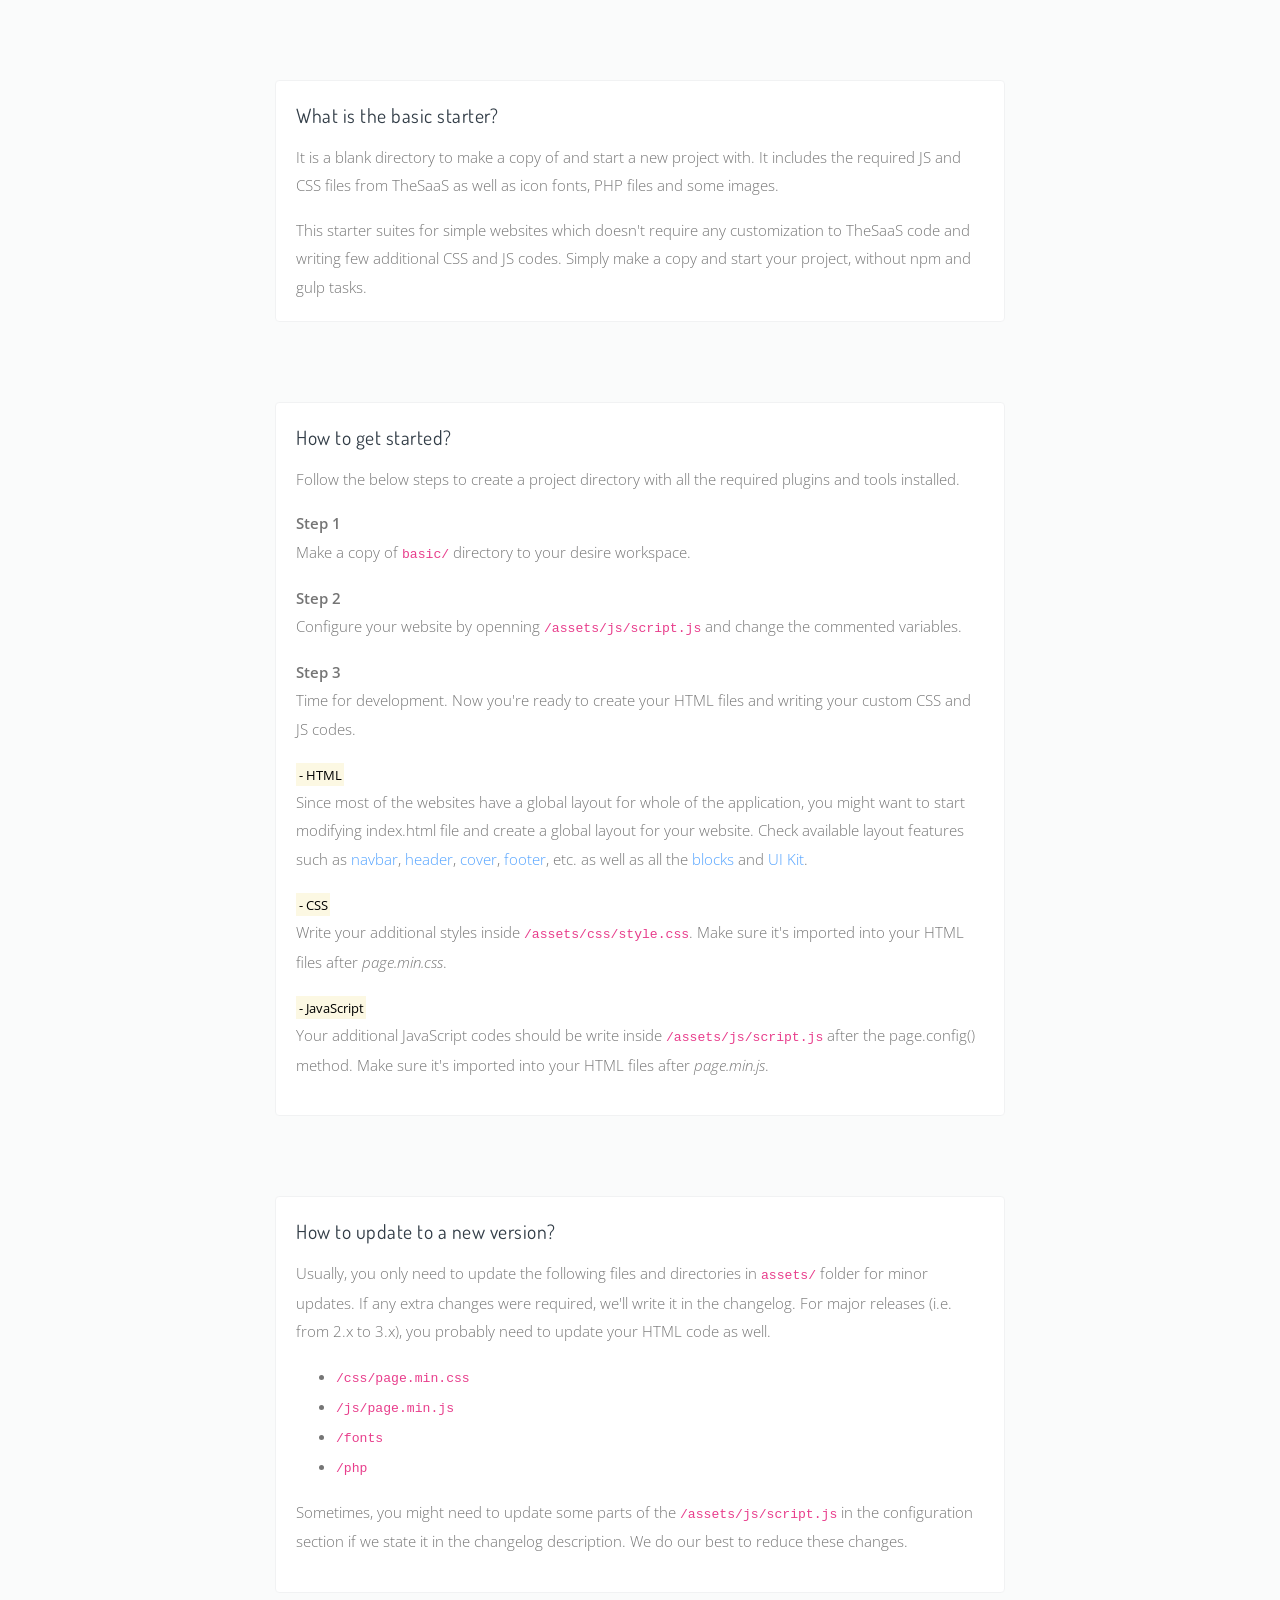
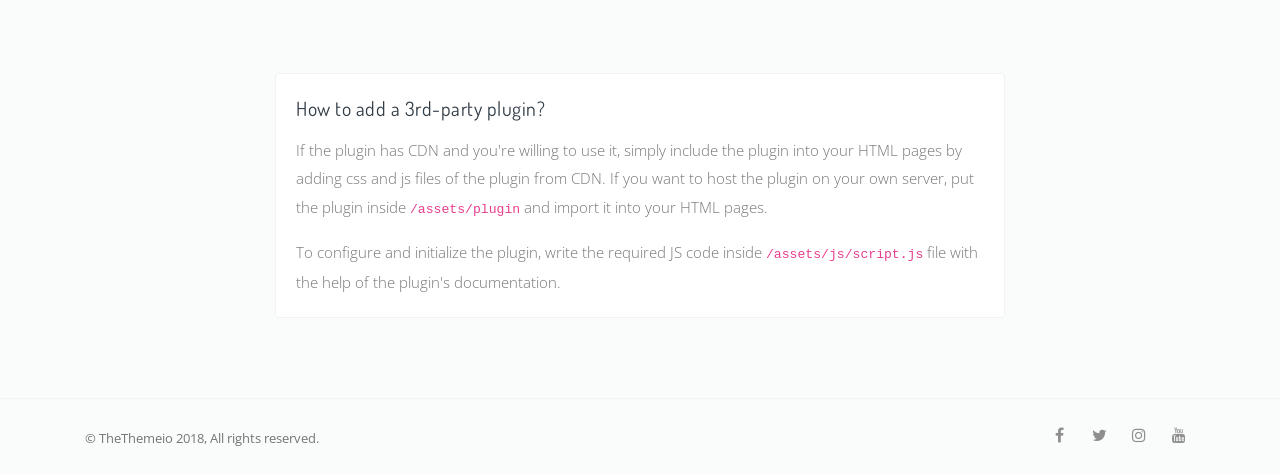
<file: readme.html>
<!DOCTYPE html>
<html lang="en" data-aos="fade-in">
  <head>
    <meta charset="utf-8">
    <meta name="viewport" content="width=device-width, initial-scale=1, shrink-to-fit=no">
    <meta name="description" content="">
    <meta name="keywords" content="">

    <title>Readme — TheSaaS Basic Starter</title>

    <!-- Styles -->
    <link href="assets/css/page.min.css" rel="stylesheet">
	<link rel="stylesheet" href="https://unpkg.com/aos@next/dist/aos.css" />

    <!-- Favicons -->
    <link rel="apple-touch-icon" href="assets/img/apple-touch-icon.png">
    <link rel="icon" href="assets/img/favicon.png">
  </head>

  <body class="bg-gray">

    <!-- Main Content -->
    <main class="main-content pt-8">
      <div class="container">
        <div class="row">
          <div class="col-lg-8 mx-auto">


            <div class="card card-body border hover-shadow-7 mb-8">
              <h5 id="what-is" class="card-title">
                <a href="#what-is">What is the basic starter?</a>
              </h5>

              <p>It is a blank directory to make a copy of and start a new project with. It includes the required JS and CSS files from TheSaaS as well as icon fonts, PHP files and some images.</p>
              <p class="mb-0">This starter suites for simple websites which doesn't require any customization to TheSaaS code and writing few additional CSS and JS codes. Simply make a copy and start your project, without npm and gulp tasks.</p>
            </div>



            <div class="card card-body border hover-shadow-7 mb-8">
              <h5 id="get-started" class="card-title">
                <a href="#get-started">How to get started?</a>
              </h5>

              <p>Follow the below steps to create a project directory with all the required plugins and tools installed.</p>

              <p><strong>Step 1</strong><br>Make a copy of <code>basic/</code> directory to your desire workspace.</p>


              <p><strong>Step 2</strong><br>Configure your website by openning <code>/assets/js/script.js</code> and change the commented variables.</p>


              <p><strong>Step 3</strong><br>Time for development. Now you're ready to create your HTML files and writing your custom CSS and JS codes.</p>
              <p><mark class="small">- HTML</mark><br>Since most of the websites have a global layout for whole of the application, you might want to start modifying index.html file and create a global layout for your website. Check available layout features such as <a href="http://thetheme.io/thesaas/uikit/navbar.html">navbar</a>, <a href="http://thetheme.io/thesaas/block/header.html">header</a>, <a href="http://thetheme.io/thesaas/block/cover.html">cover</a>, <a href="http://thetheme.io/thesaas/block/footer.html">footer</a>, etc. as well as all the <a href="http://thetheme.io/thesaas/block/">blocks</a> and <a href="http://thetheme.io/thesaas/uikit/">UI Kit</a>.</p>

              <p><mark class="small">- CSS</mark><br>Write your additional styles inside <code>/assets/css/style.css</code>. Make sure it's imported into your HTML files after <em>page.min.css</em>.</p>
              <p><mark class="small">- JavaScript</mark><br>Your additional JavaScript codes should be write inside <code>/assets/js/script.js</code> after the page.config() method. Make sure it's imported into your HTML files after <em>page.min.js</em>.</p>

            </div>



            <div class="card card-body border hover-shadow-7 mb-8">
              <h5 id="update" class="card-title">
                <a href="#update">How to update to a new version?</a>
              </h5>

              <p>Usually, you only need to update the following files and directories in <code>assets/</code> folder for minor updates. If any extra changes were required, we'll write it in the changelog. For major releases (i.e. from 2.x to 3.x), you probably need to update your HTML code as well.</p>
              <ul>
                <li><code>/css/page.min.css</code></li>
                <li><code>/js/page.min.js</code></li>
                <li><code>/fonts</code></li>
                <li><code>/php</code></li>
              </ul>
              <p>Sometimes, you might need to update some parts of the <code>/assets/js/script.js</code> in the configuration section if we state it in the changelog description. We do our best to reduce these changes.</p>
            </div>




            <div class="card card-body border hover-shadow-7 mb-8">
              <h5 id="add-plugin" class="card-title">
                <a href="#add-plugin">How to add a 3rd-party plugin?</a>
              </h5>

              <p>If the plugin has CDN and you're willing to use it, simply include the plugin into your HTML pages by adding css and js files of the plugin from CDN. If you want to host the plugin on your own server, put the plugin inside <code>/assets/plugin</code> and import it into your HTML pages.</p>
              <p class="mb-0">To configure and initialize the plugin, write the required JS code inside <code>/assets/js/script.js</code> file with the help of the plugin's documentation.</p>
            </div>


          </div>
        </div>
      </div>
    </main>


    <!-- Footer -->
    <footer class="footer">
      <div class="container">
        <div class="row gap-y align-items-center">

          <div class="col-md-6 text-center text-md-left">
            <small>© TheThemeio 2018, All rights reserved.</small>
          </div>

          <div class="col-md-6 text-center text-md-right">
            <div class="social">
              <a class="social-facebook" href="https://www.facebook.com/thethemeio"><i class="fa fa-facebook"></i></a>
              <a class="social-twitter" href="https://twitter.com/thethemeio"><i class="fa fa-twitter"></i></a>
              <a class="social-instagram" href="https://www.instagram.com/thethemeio/"><i class="fa fa-instagram"></i></a>
              <a class="social-youtube" href="https://dribbble.com/thethemeio"><i class="fa fa-youtube"></i></a>
            </div>
          </div>

        </div>
      </div>
    </footer><!-- /.footer -->


    <!-- Scripts -->
    <script src="assets/js/page.min.js"></script>
	<script src="https://unpkg.com/aos@next/dist/aos.js"></script>
	<script>
		AOS.init();
	</script>
  </body>
</html>
</file>
